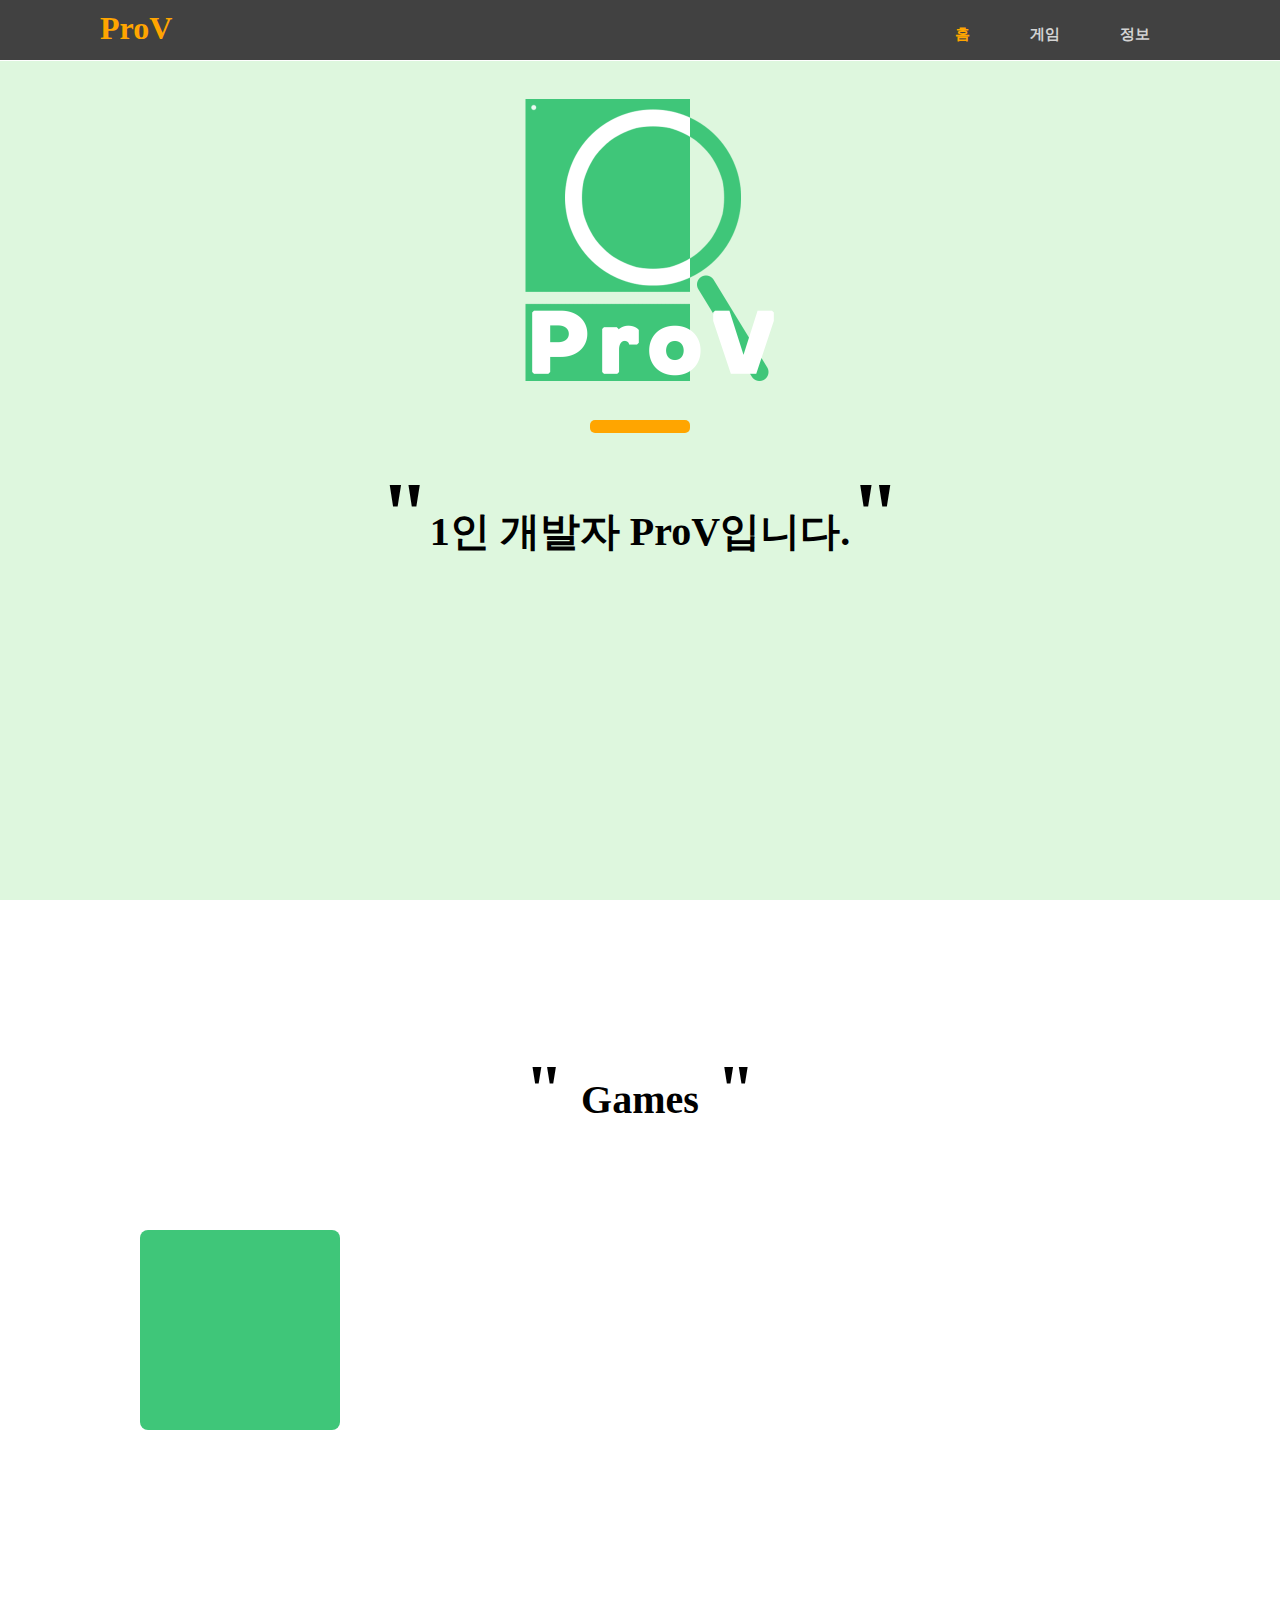
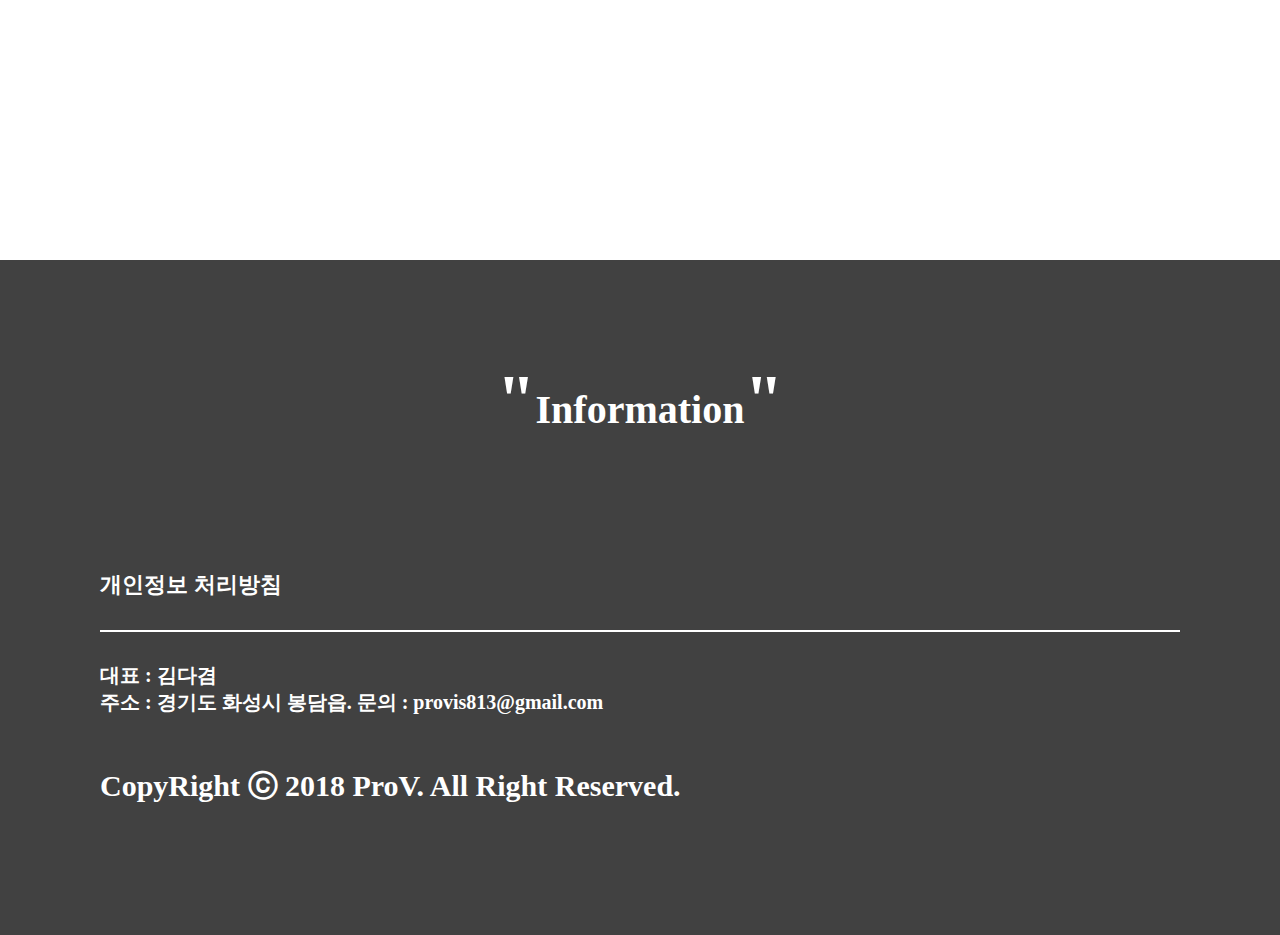
<file: index.html>
<!doctype html>
<html lang="kr">
    <head>
    
        <meta charset="utf-8">
        
        <link href="css/index.css"
              type="text/css"
              rel="stylesheet">
        
        <script src="script/jquery-1.12.3.js"></script>
        <script src="https://ajax.googleapis.com/ajax/libs/jquery/1.11.3/jquery.min.js"></script>

        <script src="script/script.js"></script>
        
    </head>
    
    <body>
        <div class="wrap">
            <header class="clearFix">
                <div class="logo">
                    <a href="#"><h1>ProV</h1></a>
                </div>
                
                <ul class="clearFix">
                    <li><a id = "home" href="#">홈</a></li>
                    <li><a id = "game" href="#">게임</a></li>
                    <li><a id = "info" href="#">정보</a></li>
                </ul>
            </header>
            <div class="content">
                <div class="cover" >
                    <div class="cover_content">
                        <img class="Logo" src="image/Logo.png">
                        
                        <div class="bar"></div>
                        <p>
                            <p1>"</p1>1인 개발자 ProV입니다.<p1>"</p1>
                        </p>
                    </div>
                </div>
                
                <div class="Game">
                    <p><p1>" </p1>Games<p1> "</p1></p>
                    <ul id="list_h">
                        <li>
                            <ul id="list_1" clsss="clearFix">
                                <li id="game_1">
                                    <a href="https://play.google.com/store/apps/details?id=com.ProVis.LightMixer"><img src="image/game_1.jpg" width="200px" height = "200px"></a>
                                </li>
                            </ul>
                        </li>
                    </ul>
                </div>
                
                
            </div>
            
            
            <footer>
                
                <p><p1>"</p1>Information<p1>"</p1></p>

                <div id = "information">
                    <a href="info/info.html">
                        개인정보 처리방침
                    </a>
                    
                    <div class="footer_content">
                        <p>대표 : 김다겸</p>
                        <p>주소 : 경기도 화성시 봉담읍.  문의 : provis813@gmail.com</p>
                        
                        <p style="font-size:30px; margin-top:50px;">CopyRight ⓒ 2018 ProV. All Right Reserved.</p>
                    </div>
                </div>
            </footer>
            
        </div>
    </body>
</html>
</file>
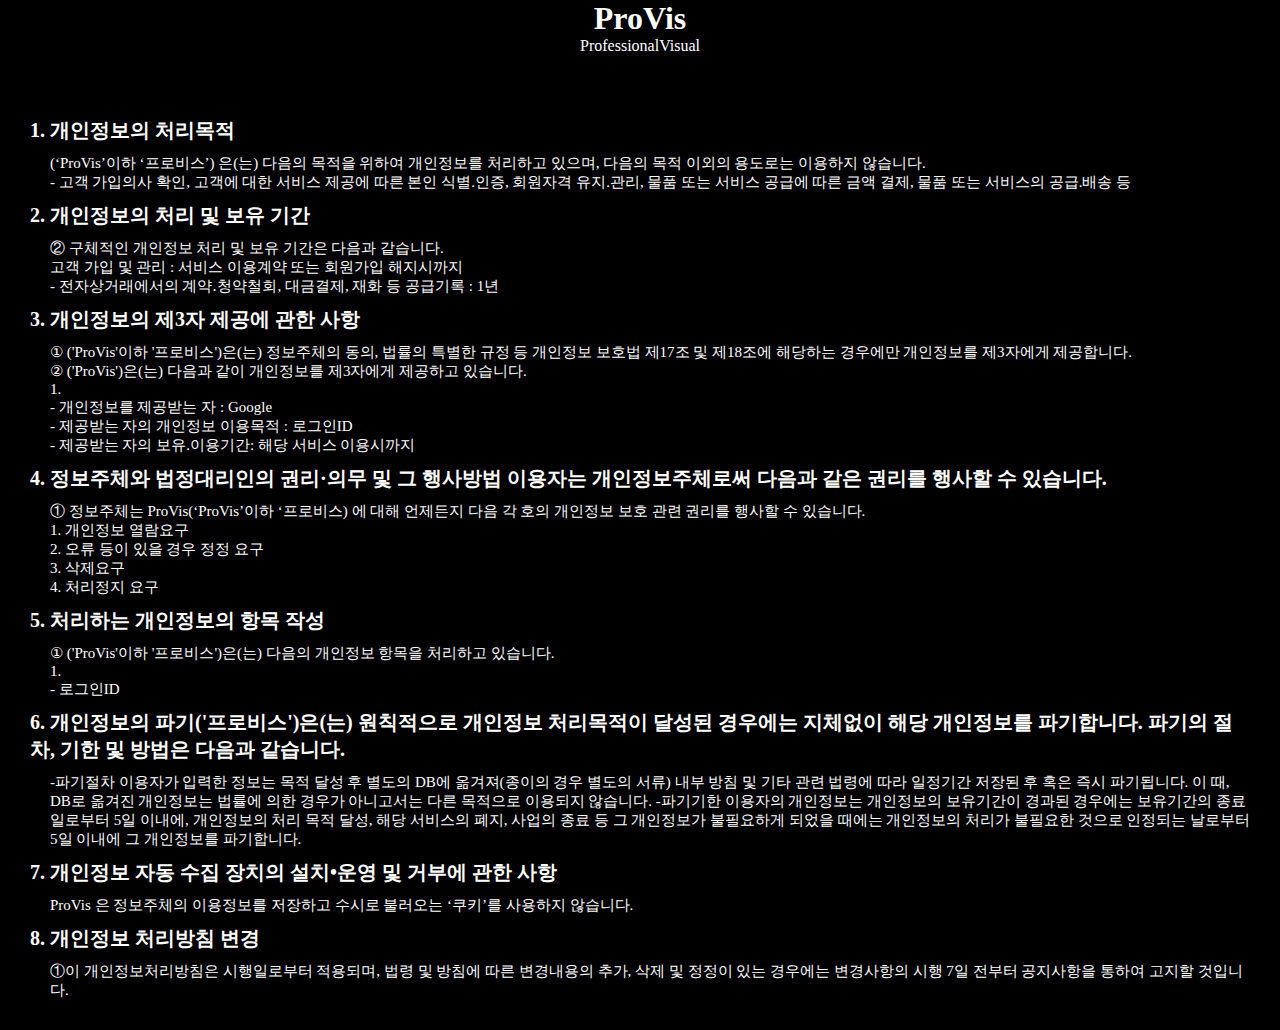
<file: info/info.html>
<!doctype html>
<html lang="kr">
    <head>
        <meta charset="utf-8">
        
        <link href="../css/info.css"
              rel="stylesheet">
        
    </head>
    
    <body>
      <div class="wrap">
          
        <header>
            <h1>
            <a href="https://provis813.github.io/">ProVis</a>
            </h1>
            <p>ProfessionalVisual</p>
            
            <h2>개인정보 처리방침</h2>
        </header>
        
        <div class="Privacy_Policy">
            <p id= "top">1. 개인정보의 처리목적</p>
            <p id= "bottom">(‘ProVis’이하 ‘프로비스’) 은(는) 다음의 목적을 위하여 개인정보를 처리하고 있으며, 다음의 목적 이외의 용도로는 이용하지 않습니다. <br>
            - 고객 가입의사 확인, 고객에 대한 서비스 제공에 따른 본인 식별.인증, 회원자격 유지.관리, 물품 또는 서비스 공급에 따른 금액 결제, 물품 또는 서비스의 공급.배송 등
            </p>
            <p id="top">2. 개인정보의 처리 및 보유 기간</p>
            <p id="bottom">② 구체적인 개인정보 처리 및 보유 기간은 다음과 같습니다.<br>

                고객 가입 및 관리 : 서비스 이용계약 또는 회원가입 해지시까지<br>
                - 전자상거래에서의 계약․청약철회, 대금결제, 재화 등 공급기록 : 1년 </p>
            <p id="top">3. 개인정보의 제3자 제공에 관한 사항</p>
            <p id="bottom">① ('ProVis'이하 '프로비스')은(는) 정보주체의 동의, 법률의 특별한 규정 등 개인정보 보호법 제17조 및 제18조에 해당하는 경우에만 개인정보를 제3자에게 제공합니다.<br>

            ② ('ProVis')은(는) 다음과 같이 개인정보를 제3자에게 제공하고 있습니다.
                <br>

            1. <br>
            - 개인정보를 제공받는 자 : Google<br>
            - 제공받는 자의 개인정보 이용목적 : 로그인ID<br>
            - 제공받는 자의 보유.이용기간: 해당 서비스 이용시까지</p>
            <p id="top">4. 정보주체와 법정대리인의 권리·의무 및 그 행사방법 이용자는 개인정보주체로써 다음과 같은 권리를 행사할 수 있습니다.</p>
            <p id="bottom">① 정보주체는 ProVis(‘ProVis’이하 ‘프로비스) 에 대해 언제든지 다음 각 호의 개인정보 보호 관련 권리를 행사할 수 있습니다.<br>
            1. 개인정보 열람요구<br>
            2. 오류 등이 있을 경우 정정 요구<br>
            3. 삭제요구<br>
            4. 처리정지 요구</p>
            <p id="top">5. 처리하는 개인정보의 항목 작성 
            </p>
            <p id="bottom">① ('ProVis'이하 '프로비스')은(는) 다음의 개인정보 항목을 처리하고 있습니다.<br>

                1.<br>
                - 로그인ID

                </p>
            <p id="top">6. 개인정보의 파기('프로비스')은(는) 원칙적으로 개인정보 처리목적이 달성된 경우에는 지체없이 해당 개인정보를 파기합니다. 파기의 절차, 기한 및 방법은 다음과 같습니다.</p>
            <p id="bottom">-파기절차
                이용자가 입력한 정보는 목적 달성 후 별도의 DB에 옮겨져(종이의 경우 별도의 서류) 내부 방침 및 기타 관련 법령에 따라 일정기간 저장된 후 혹은 즉시 파기됩니다. 이 때, DB로 옮겨진 개인정보는 법률에 의한 경우가 아니고서는 다른 목적으로 이용되지 않습니다.

                -파기기한
                이용자의 개인정보는 개인정보의 보유기간이 경과된 경우에는 보유기간의 종료일로부터 5일 이내에, 개인정보의 처리 목적 달성, 해당 서비스의 폐지, 사업의 종료 등 그 개인정보가 불필요하게 되었을 때에는 개인정보의 처리가 불필요한 것으로 인정되는 날로부터 5일 이내에 그 개인정보를 파기합니다.</p>
            <p id="top">7. 개인정보 자동 수집 장치의 설치•운영 및 거부에 관한 사항
                </p>
            <p id="bottom">ProVis 은 정보주체의 이용정보를 저장하고 수시로 불러오는 ‘쿠키’를 사용하지 않습니다.

                </p>
            <p id="top">8. 개인정보 처리방침 변경
            </p>
            <p id="bottom">①이 개인정보처리방침은 시행일로부터 적용되며, 법령 및 방침에 따른 변경내용의 추가, 삭제 및 정정이 있는 경우에는 변경사항의 시행 7일 전부터 공지사항을 통하여 고지할 것입니다.

            </p>
            
        </div>
      </div>
    </body>
</html>
</file>
<file: css/index.css>
@charset 'utf-8';

*{
    padding:0;
    margin:0;
}

li{
    list-style: none;
}

img{
    vertical-align: bottom;
}

a{
    color:black;
    text-decoration: none;
}
.clearFix::after{
    display:block;
    content:'';
    clear:both;
}


body{
   
}
.wrap{
   height:100%;
}
header{
    width:100%;
    height:60px;
    background-color:#414141;
    
    border-bottom:1px solid white;
    position:fixed;
    top:0px;
    left:0px;
    
    z-index: 9999;
}

header .logo{
    width:100px;
    height:60px;
    
    margin-top:10px;
    margin-left:100px;
    
    float:left;
}

header .logo h1{
    color:orange;
}
header ul{
    float:right;
    
    margin-right:100px;
}
header ul > li{
    float:left;
    
    font-weight: bold;
    
    text-align: center;
    font-size:15px;
    margin:25px 30px;
  
}

header ul > li a{
    color:lightgray;
}
.content{
    width:100%;
    height:100%;
}

.cover{
    z-index:0;
    
    background-color:#DEF7DE;
   
    overflow: hidden;
}

.cover_content{
    
    
    
}
.cover_content .Logo{
    z-index:1;
    
    min-width:300px;
    max-width:300px;
    
    display:block;
    margin-top:7%;
    margin-right:auto;
    margin-left:auto;
}

.cover .bar{
    
    width:100px;
    height:13px;
    
    display:block;
    
    margin-top:30px;
    margin-right:auto;
    margin-left:auto;
    
    border-radius: 5px;
    background-color:orange;
}
.cover p{
    
    margin-top:30px;
    
    text-align: center;
    font-weight: bold;
    
    font-size:40px;
}

.cover p p1{
    font-size:90px;
}

.Game{
    
    z-index:2;
    
    padding:60px;
    padding-top:150px;

    height:750px;
}

.Game p{
    text-align: center;
    
    font-size:40px;
    
    font-weight: bold;
}

.Game p1{
    font-size:70px;
}


.Game #list_h{
    width:1000px;
    
    margin-right:auto;
    margin-left:auto;
    display:block;
    
    margin-top:100px;
}

.Game #list_h ul li{
    width:200px;
    height:200px;
    
    border-radius: 8px;
}

.Game #list_h ul > li{
    float:left;
    
    margin-right:50px;
}
#game_1{
    
    overflow: hidden;
    background-color:#3fc679;
}
#game_1 img{
    display:none;
}

footer{
    height:475px;
    
    background-color:#414141;
    
    padding:100px;
}

footer > p{
    font-size:40px;
    font-weight: bold;
    text-align: center;
    
    color:white;
    
}

footer > p p1{
    font-size:70px;
    font-weight: bold;
    
}

footer #information{
    margin-top:130px;
}
footer a{
    color:white;
    font-size:22px;
    font-weight: bold;
    
    
    
}

footer .footer_content{
    border-top:solid 2px white;
    padding-top:30px;
    margin-top:30px;
    
}
footer .footer_content p{
    color:white;
    font-size:20px;
    font-weight: bold;
}
</file>
<file: css/info.css>
@charset 'utf-8';

*{
    padding:0px;
    margin:0px;
}

li{
    list-style: none;
}

img{
    vertical-align: bottom;
}

a{
    color:black;
    text-decoration: none;
}
.clearFix::after{
    display:block;
    content:'';
    clear:both;
}


body{
    background-color:black;
}

header h1 a{
    color:white;
}

header{
    text-align: center;
}
header p{
    color:white;
}

.Privacy_Policy{
    margin:30px;
}

#top{
    color:white;
    
    font-weight: bold;
    
    margin-bottom:10px;
    
    font-size:20px;
}
#bottom{
    color:white;
    
    margin-bottom:10px;
    
    margin-left:20px;
    
    font-size:15px;
}
</file>
